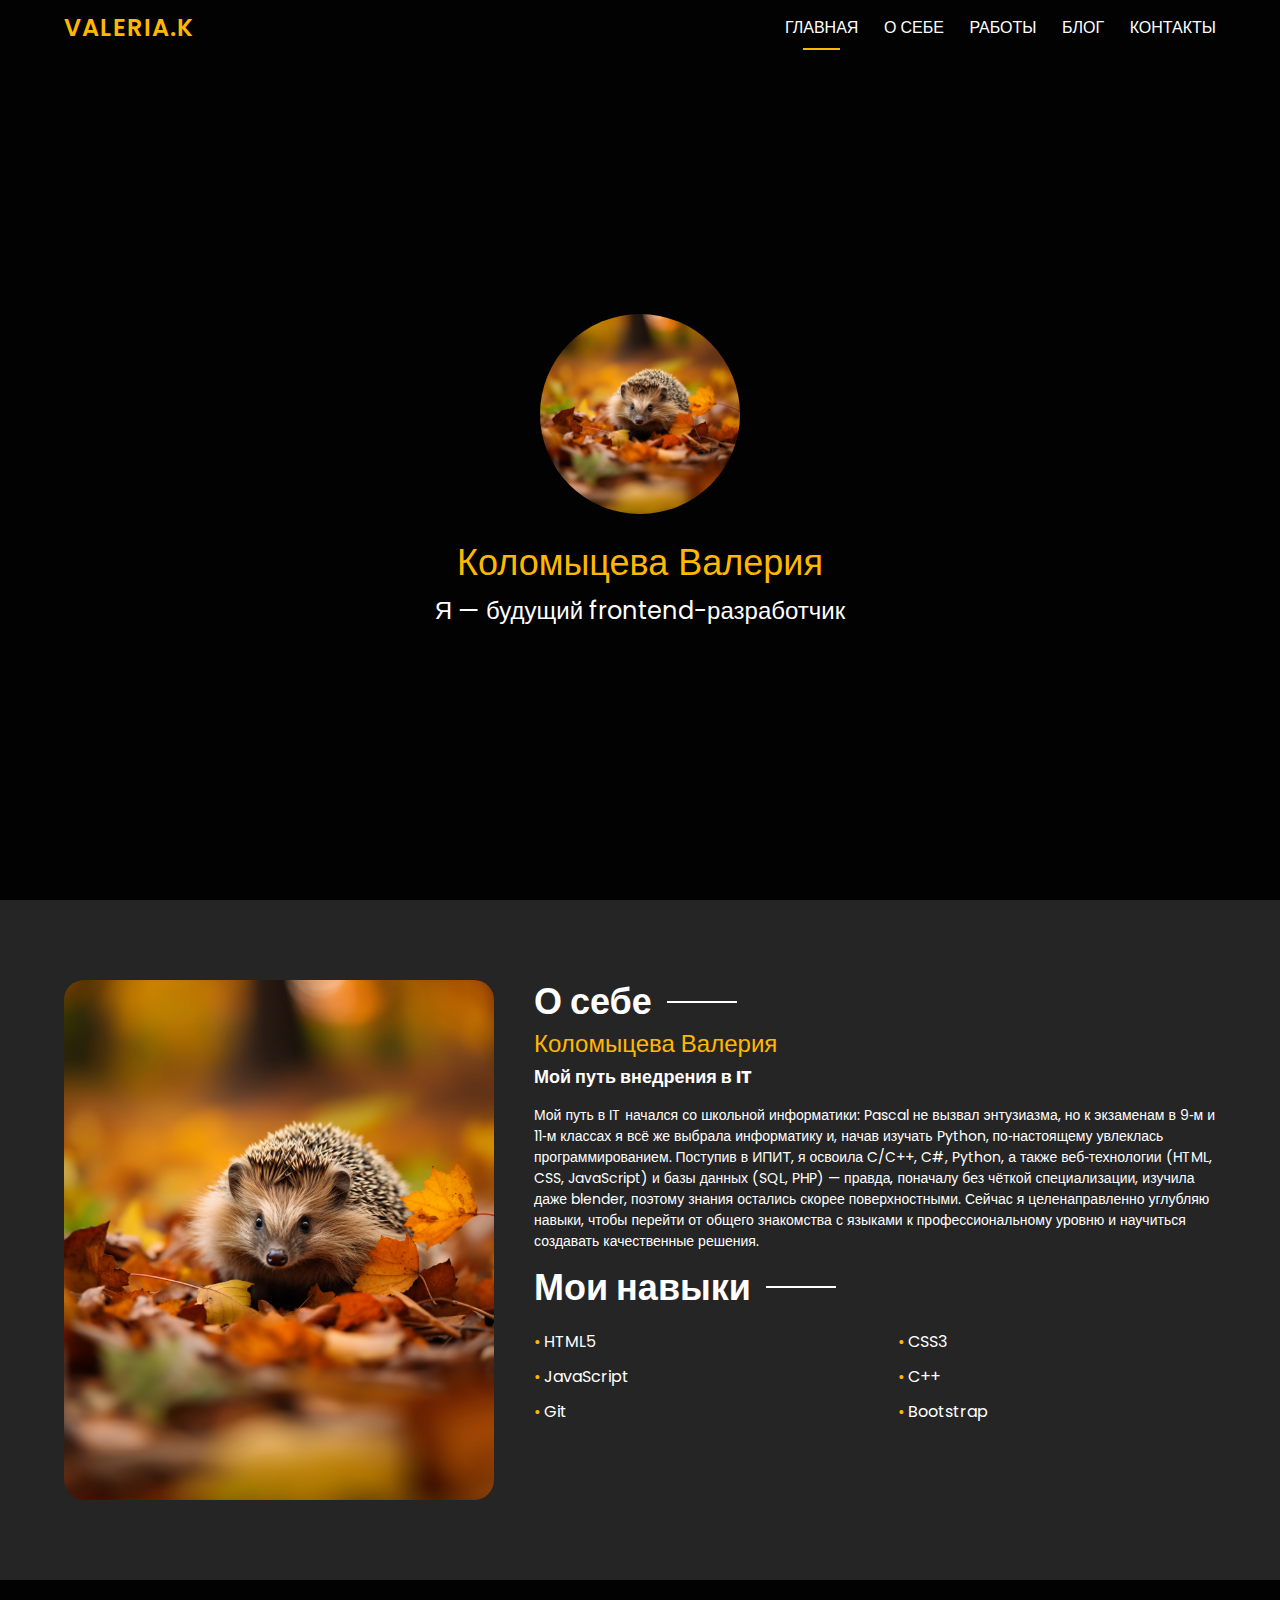
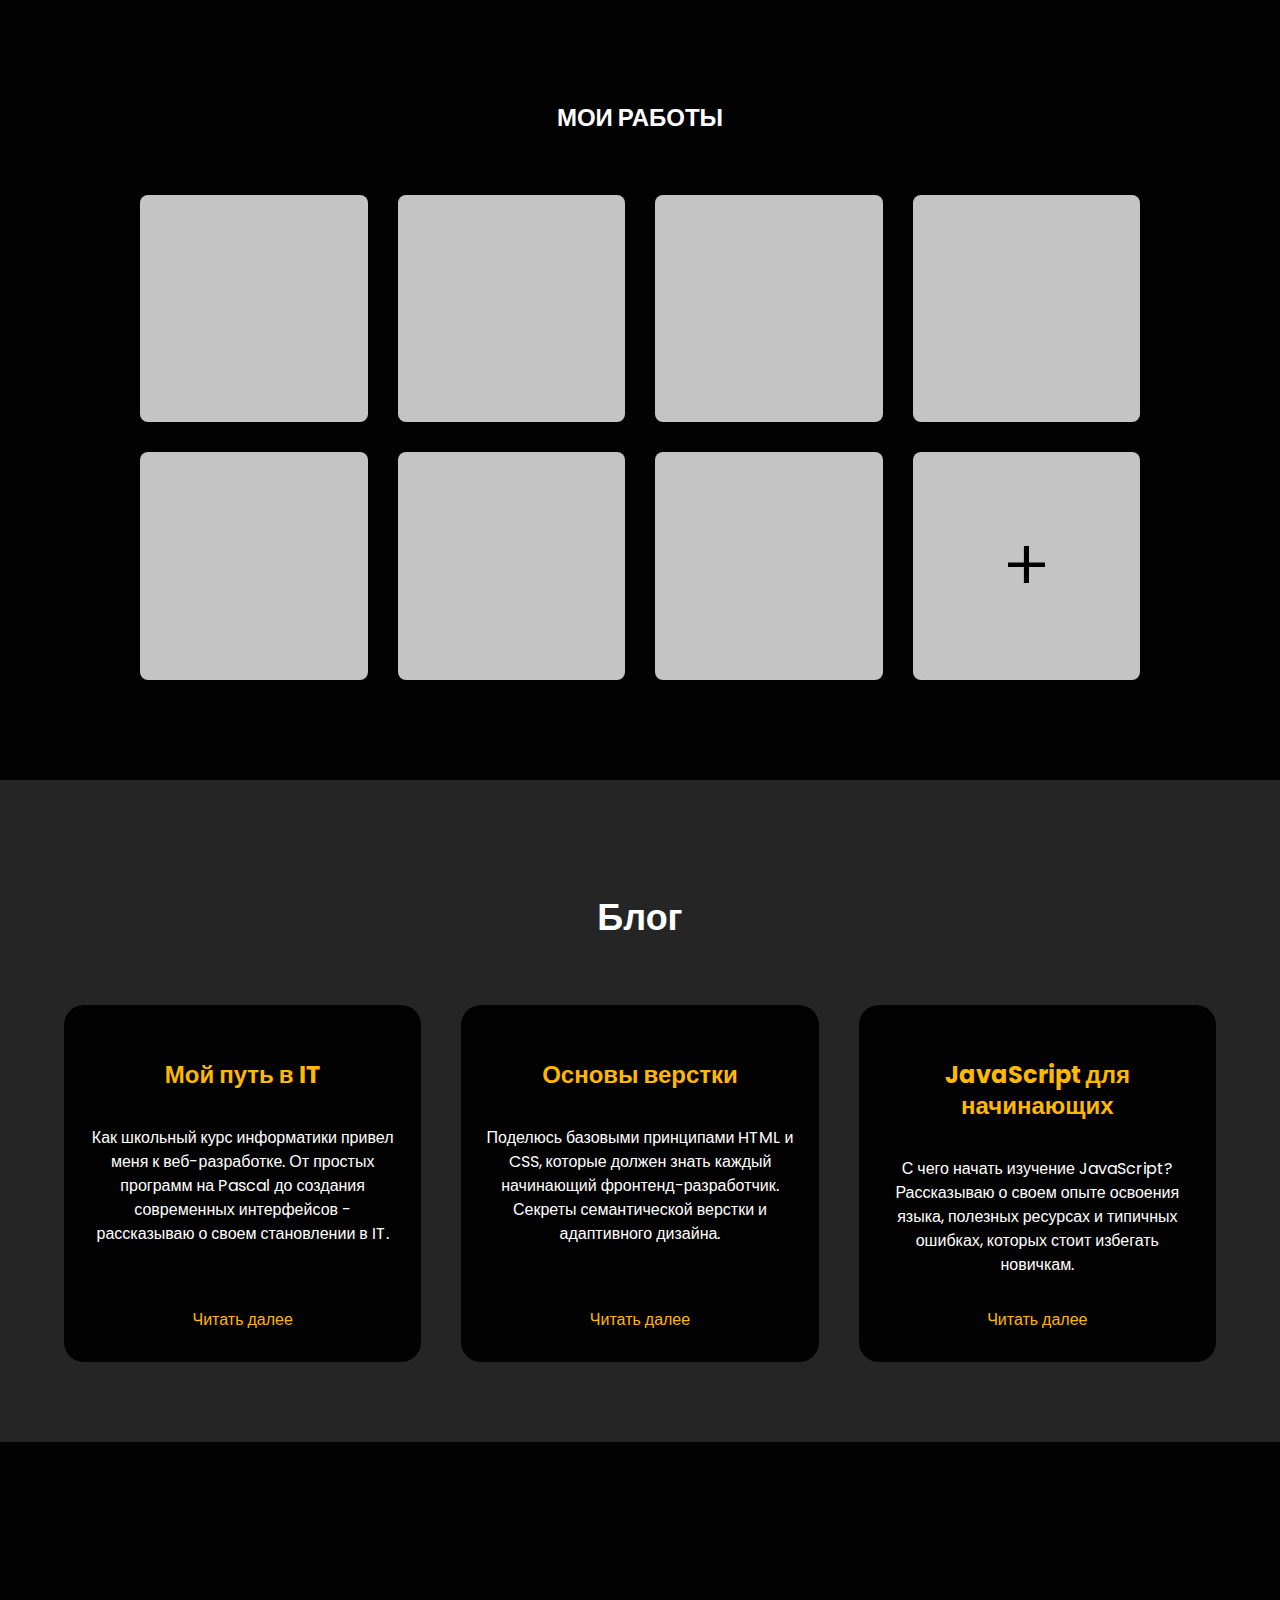
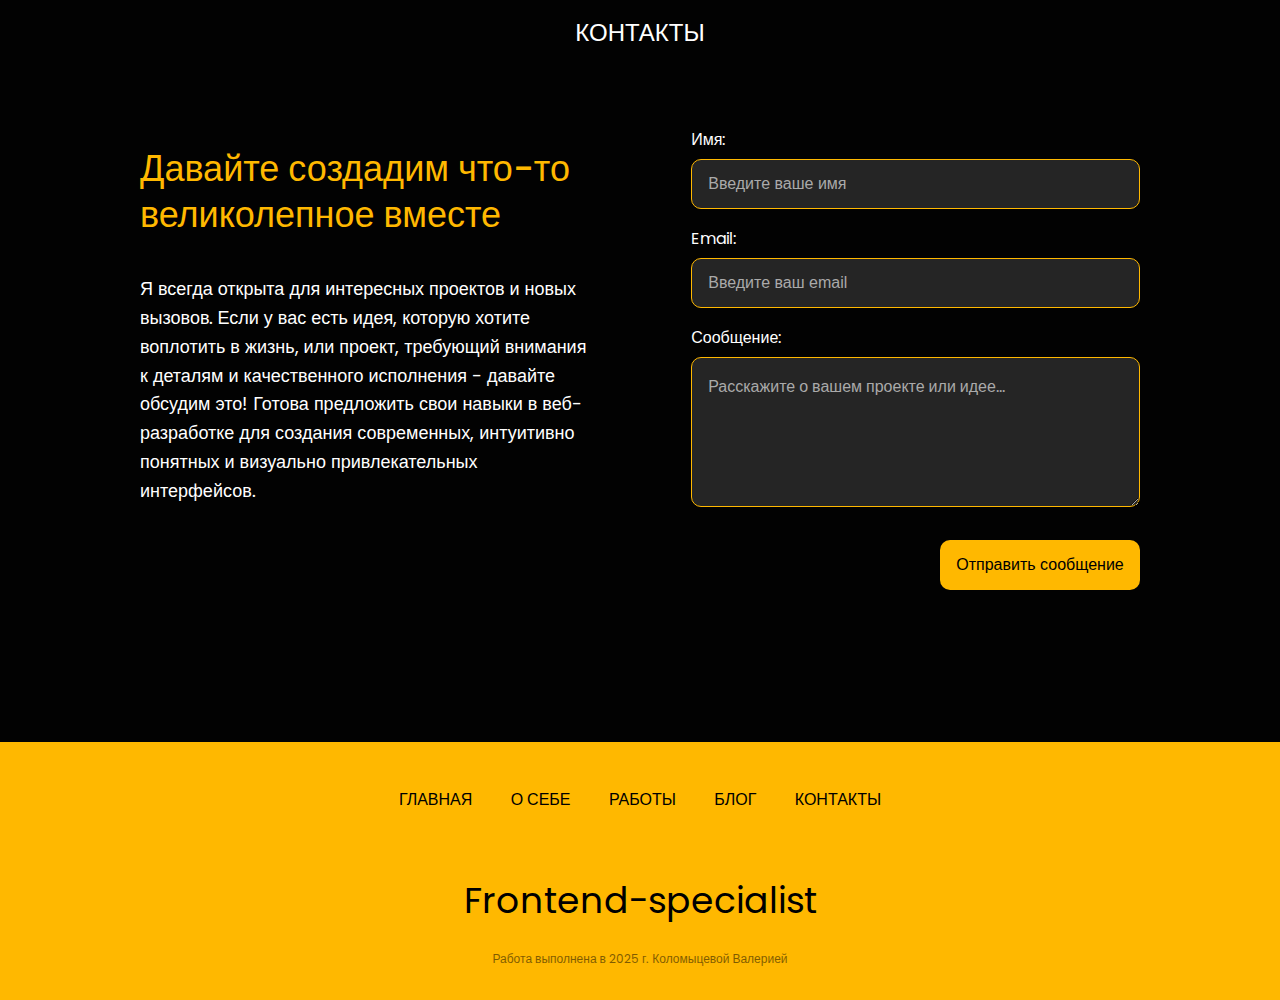
<file: lesson_3/3_homework/index.html>
<!DOCTYPE html>
<html lang="ru">

<head>
    <meta charset="UTF-8">
    <meta name="viewport" content="width=device-width, initial-scale=1.0">
    <title>Будущий frontend-разработчик</title>
    <link href="https://fonts.googleapis.com/css2?family=Poppins:wght@400;500&display=swap" rel="stylesheet">
    <link
        href="https://fonts.googleapis.com/css2?family=Montserrat:ital,wght@0,100..900;1,100..900&family=Poppins:ital,wght@0,100;0,200;0,300;0,400;0,500;0,600;0,700;0,800;0,900;1,100;1,200;1,300;1,400;1,500;1,600;1,700;1,800;1,900&display=swap"
        rel="stylesheet">
    <link rel="stylesheet" href="styles/style.css">
</head>

<body class="page">

    <header class="header">
        <div class="header__container">
            <div class="header__logo">
                <a href="#hello" class="header__logo-text">Valeria.K</a>
            </div>

            <nav class="header__menu menu">
                <ul class="menu__list">
                    <li class="menu__item menu__item--active"><a href="#hello" class="menu__link">ГЛАВНАЯ</a></li>
                    <li class="menu__item"><a href="#about" class="menu__link">О СЕБЕ</a></li>
                    <li class="menu__item"><a href="#works" class="menu__link">РАБОТЫ</a></li>
                    <li class="menu__item"><a href="#blog" class="menu__link">БЛОГ</a></li>
                    <li class="menu__item"><a href="#contact" class="menu__link">КОНТАКТЫ</a></li>
                </ul>
            </nav>
        </div>
    </header>

    <section class="hello" id="hello">
        <div class="hello__container">
            <img src="images/ижик.jpg" alt="Фото" class="hello__photo">
            <p class="hello__name">Коломыцева Валерия</p>
            <span class="hello__role">Я — будущий frontend-разработчик</span>
        </div>
    </section>

    <section class="about" id="about">
        <div class="about__container">
            <img src="images/ижик.jpg" alt="Фото" class="about__photo">
            <div class="about__content">
                <div class="about__block">
                    <div class="about__heading">
                        <h2 class="about__title">О себе</h2>
                        <div class="about__line"></div>
                    </div>
                    <p class="about__name">Коломыцева Валерия</p>
                    <h3 class="about__subtitle">Мой путь внедрения в IT</h3>
                    <p class="about__text">
                        Мой путь в IT начался со школьной информатики: Pascal не вызвал энтузиазма, но к экзаменам в 9‑м
                        и 11‑м
                        классах я всё же выбрала информатику и, начав изучать Python, по‑настоящему увлеклась
                        программированием.
                        Поступив в ИПИТ, я освоила C/C++, C#, Python, а также веб‑технологии (HTML, CSS, JavaScript) и
                        базы
                        данных (SQL, PHP) — правда, поначалу без чёткой специализации, изучила даже blender, поэтому
                        знания
                        остались скорее поверхностными. Сейчас я целенаправленно углубляю навыки, чтобы перейти от
                        общего знакомства с языками к
                        профессиональному уровню и научиться создавать качественные решения.
                    </p>
                </div>

                <div class="skills__block">
                    <div class="skills__heading">
                        <h2 class="skills__title">Мои навыки</h2>
                        <div class="skills__line"></div>
                    </div>
                    <ul class="skills__list">
                        <li class="skills__item">HTML5</li>
                        <li class="skills__item">CSS3</li>
                        <li class="skills__item">JavaScript</li>
                        <li class="skills__item">C++</li>
                        <li class="skills__item">Git</li>
                        <li class="skills__item">Bootstrap</li>
                    </ul>
                </div>
            </div>
        </div>
    </section>

    <section class="works" id="works">
        <h2 class="works__title">Мои работы</h2>
        <div class="works__grid">
            <div class="works__item"></div>
            <div class="works__item"></div>
            <div class="works__item"></div>
            <div class="works__item"></div>
            <div class="works__item"></div>
            <div class="works__item"></div>
            <div class="works__item"></div>
            <div class="works__item works__item--plus">+</div>
        </div>
    </section>

    <section class="blog" id="blog">
        <h2 class="blog__title">Блог</h2>
        <div class="blog__container">
            <article class="blog__card">
                <h3 class="blog__card-title">Мой путь в IT</h3>
                <p class="blog__card-text">
                    Как школьный курс информатики привел меня к веб-разработке.
                    От простых программ на Pascal до создания современных интерфейсов -
                    рассказываю о своем становлении в IT.
                </p>
                <a href="#" class="blog__card-link">Читать далее</a>
            </article>

            <article class="blog__card">
                <h3 class="blog__card-title">Основы верстки</h3>
                <p class="blog__card-text">
                    Поделюсь базовыми принципами HTML и CSS, которые должен знать каждый начинающий
                    фронтенд-разработчик.
                    Секреты семантической верстки и адаптивного дизайна.
                </p>
                <a href="#" class="blog__card-link">Читать далее</a>
            </article>

            <article class="blog__card">
                <h3 class="blog__card-title">JavaScript для начинающих</h3>
                <p class="blog__card-text">
                    С чего начать изучение JavaScript? Рассказываю о своем опыте освоения языка,
                    полезных ресурсах и типичных ошибках, которых стоит избегать новичкам.
                </p>
                <a href="#" class="blog__card-link">Читать далее</a>
            </article>
        </div>
    </section>

    <section class="contact-section" id="contact">
        <h2 class="contact-section__title">КОНТАКТЫ</h2>
        <div class="contact-section__container">
            <div class="contact-section__description">
                <div class="contact-section__subtitle">
                    <p>Давайте создадим что-то великолепное вместе</p>
                </div>
                <div class="contact-section__content">
                    Я всегда открыта для интересных проектов и новых вызовов. Если у вас есть идея, которую хотите
                    воплотить в жизнь, или проект, требующий внимания к деталям и качественного исполнения - давайте
                    обсудим это! Готова предложить свои навыки в веб-разработке для создания современных, интуитивно
                    понятных и визуально привлекательных интерфейсов.
                </div>
            </div>
            <form class="contact-section__form" action="#" method="post">
                <label class="contact-section__label" for="name">Имя:</label>
                <input class="contact-section__input" type="text" id="name" name="name" placeholder="Введите ваше имя"
                    required>

                <label class="contact-section__label" for="email">Email:</label>
                <input class="contact-section__input" type="email" id="email" name="email"
                    placeholder="Введите ваш email" required>

                <label class="contact-section__label" for="message">Сообщение:</label>
                <textarea class="contact-section__textarea" id="message" name="message"
                    placeholder="Расскажите о вашем проекте или идее..." required></textarea>

                <button class="contact-section__button" type="submit">Отправить сообщение</button>
            </form>
        </div>
    </section>

    <footer class="footer">
        <nav class="footer__nav">
            <a href="#hello" class="footer__link">ГЛАВНАЯ</a>
            <a href="#about" class="footer__link">О СЕБЕ</a>
            <a href="#works" class="footer__link">РАБОТЫ</a>
            <a href="#blog" class="footer__link">БЛОГ</a>
            <a href="#contact" class="footer__link">КОНТАКТЫ</a>
        </nav>
        <p class="footer__title">Frontend-specialist</p>
        <p class="footer__bottom-text">Работа выполнена в 2025 г. Коломыцевой Валерией</p>
    </footer>

</body>

</html>
</file>
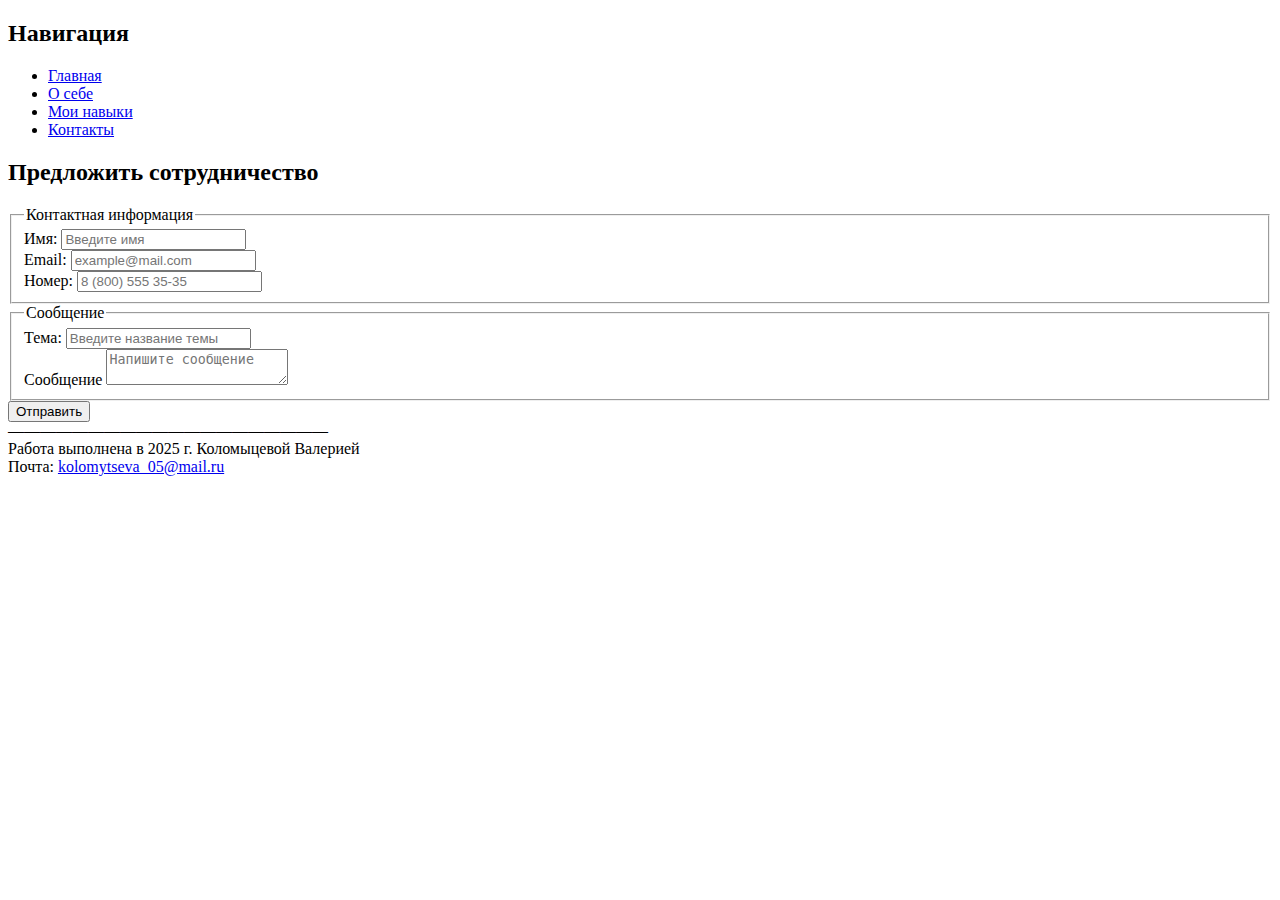
<file: lesson_2/contact.html>
<!DOCTYPE html>
<html lang="en">

<head>
    <meta charset="UTF-8">
    <meta name="viewport" content="width=device-width, initial-scale=1.0">
    <title>Сотрудничество</title>
</head>

<body>
    <header>
        <h2>Навигация</h2>
        <nav>
            <ul>
                <li><a href="index.html#main">Главная</a></li>
                <li><a href="index.html#about">О себе</a></li>
                <li><a href="index.html#skills">Мои навыки</a></li>
                <li><a href="index.html#contact">Контакты</a></li>
            </ul>
        </nav>
    </header>

    <section>
        <h2>Предложить сотрудничество</h2>
        <form action="#" method="post" novalidate>
            <fieldset>
                <legend>Контактная информация</legend>
                <div>
                    <div>
                        <label for="name">Имя:</label>
                        <input type="text" id="name" placeholder="Введите имя">
                    </div>

                    <div>
                        <label for="email">Email:</label>
                        <input type="email" id="email" placeholder="example@mail.com">
                    </div>

                    <div>
                        <label for="phone">Номер:</label>
                        <input type="tel" id="phone" placeholder="8 (800) 555 35-35">
                    </div>
                </div>
            </fieldset>

            <fieldset>
                <legend>Сообщение</legend>
                <div>
                    <div>
                        <label for="thema">Тема:</label>
                        <input type="text" id="thema" placeholder="Введите название темы">
                    </div>

                    <div>
                        <label for="message">Сообщение</label>
                        <textarea id="message" placeholder="Напишите сообщение"></textarea>
                    </div>
                </div>
            </fieldset>
            <button type="submit">Отправить</button>
        </form>
    </section>

    <footer>
        ―――――――――――――――――――― <br>
        Работа выполнена в 2025 г. Коломыцевой Валерией <br>
        Почта: <a href="#">kolomytseva_05@mail.ru</a>
    </footer>
</body>

</html>
</file>
<file: lesson_3/3_homework/styles/style.css>
body.page {
    font-family: "Poppins", sans-serif;
    background-color: #020202;
    color: #fff;
    margin: 0;
    text-align: center;
    overflow-x: hidden;
}

.header {
    position: fixed;
    top: 0;
    width: 100%;
    background-color: #020202;
    display: flex;
    justify-content: center;
    z-index: 100;
    padding: 0 5%;
    box-sizing: border-box;
}

.header__container {
    display: flex;
    align-items: center;
    justify-content: space-between;
    width: 100%;
    max-width: 1200px;
    padding: 10px 0;
    flex-wrap: wrap;
}

.header__logo-text {
    font-size: clamp(20px, 4vw, 24px);
    font-weight: 600;
    color: #ffb800;
    text-decoration: none;
    text-transform: uppercase;
    letter-spacing: 1px;
}

.menu__list {
    list-style: none;
    display: flex;
    gap: clamp(15px, 2vw, 30px);
    padding: 0;
    margin: 0;
    flex-wrap: wrap;
    justify-content: center;
}

.menu__link {
    text-decoration: none;
    color: #fff;
    font-size: clamp(12px, 2vw, 16px);
    text-transform: uppercase;
    position: relative;
    transition: color 0.3s;
    padding: 5px 0;
}

.menu__item--active .menu__link::after,
.menu__link:hover::after {
    content: "";
    position: absolute;
    width: 50%;
    height: 2px;
    background-color: #ffb800;
    bottom: -6px;
    left: 25%;
}

.hello {
    background-color: #020202;
    min-height: 100vh;
    display: flex;
    align-items: center;
    justify-content: center;
    padding: clamp(60px, 10vw, 80px) 5% clamp(30px, 5vw, 40px);
    box-sizing: border-box;
}

.hello__container {
    text-align: center;
}

.hello__photo {
    width: clamp(120px, 25vw, 200px);
    height: clamp(120px, 25vw, 200px);
    border-radius: 50%;
    object-fit: cover;
    margin-bottom: clamp(15px, 3vw, 20px);
}

.hello__name {
    color: #ffb800;
    font-size: clamp(24px, 6vw, 36px);
    margin: 0 0 clamp(8px, 2vw, 10px) 0;
    line-height: 1.2;
}

.hello__role {
    color: #ffffff;
    font-size: clamp(16px, 4vw, 24px);
    line-height: 1.3;
}

.about {
    background-color: #252525;
    color: #fff;
    padding: clamp(40px, 8vw, 80px) 5%;
}

.about__container {
    display: flex;
    gap: clamp(20px, 4vw, 40px);
    align-items: flex-start;
    max-width: 1200px;
    margin: 0 auto;
    flex-direction: column;
}

.about__photo {
    width: 100%;
    max-width: 430px;
    height: auto;
    aspect-ratio: 430/520;
    border-radius: 20px;
    object-fit: cover;
    margin: 0 auto;
}

.about__content {
    text-align: left;
    flex: 1;
    width: 100%;
}

.about__heading,
.skills__heading {
    display: flex;
    align-items: center;
    gap: clamp(10px, 2vw, 15px);
    margin-bottom: 5px;
    flex-wrap: wrap;
}

.about__title,
.skills__title {
    font-size: clamp(24px, 5vw, 36px);
    margin: 0;
    line-height: 1.2;
}

.about__line,
.skills__line {
    width: clamp(40px, 8vw, 70px);
    height: 2px;
    background-color: #fff;
    flex-shrink: 0;
}

.about__name {
    color: #ffb800;
    font-size: clamp(18px, 4vw, 24px);
    margin: clamp(3px, 1vw, 5px) 0;
    line-height: 1.3;
}

.about__subtitle {
    font-size: clamp(14px, 3vw, 18px);
    margin: 0;
    line-height: 1.4;
}

.about__text {
    font-size: clamp(12px, 2.5vw, 14px);
    line-height: 1.5;
    max-width: 100%;
    margin-top: clamp(10px, 2vw, 15px);
}

.skills__list {
    display: grid;
    grid-template-columns: repeat(auto-fit, minmax(120px, 1fr));
    gap: clamp(8px, 2vw, 10px) clamp(20px, 4vw, 40px);
    list-style: none;
    padding: 0;
    margin: clamp(15px, 3vw, 20px) 0 0 0;
}

.skills__item::before {
    content: "• ";
    color: #ffb800;
}

.works {
    background-color: #020202;
    padding: clamp(40px, 8vw, 100px) 5%;
    text-align: center;
}

.works__title {
    font-size: clamp(18px, 4vw, 24px);
    text-transform: uppercase;
    margin-bottom: clamp(30px, 6vw, 60px);
}

.works__grid {
    display: grid;
    grid-template-columns: repeat(auto-fit, minmax(150px, 1fr));
    gap: clamp(15px, 3vw, 30px);
    max-width: 1000px;
    margin: 0 auto;
}

.works__item {
    background-color: #c4c4c4;
    aspect-ratio: 1 / 1;
    border-radius: 8px;
    display: flex;
    align-items: center;
    justify-content: center;
    min-height: 120px;
}

.works__item--plus {
    background-color: #c4c4c4;
    font-size: clamp(36px, 8vw, 72px);
    font-weight: 300;
    color: #000;
}

.blog {
    background-color: #252525;
    color: #fff;
    padding: clamp(40px, 8vw, 80px) 5%;
    display: flex;
    flex-direction: column;
    align-items: center;
    justify-content: center;
    text-align: center;
    font-family: 'Poppins', sans-serif;
}

.blog__title {
    font-size: clamp(24px, 5vw, 36px);
    margin-bottom: clamp(30px, 6vw, 60px);
}

.blog__container {
    display: grid;
    grid-template-columns: repeat(auto-fit, minmax(280px, 1fr));
    gap: clamp(20px, 4vw, 40px);
    max-width: 1200px;
    width: 100%;
}

.blog__card {
    background-color: #020202;
    border-radius: 20px;
    padding: clamp(20px, 4vw, 30px) clamp(15px, 3vw, 20px);
    display: flex;
    flex-direction: column;
    justify-content: space-between;
    transition: transform 0.3s ease, box-shadow 0.3s ease;
    min-height: 250px;
}

.blog__card:hover {
    transform: translateY(-10px);
    box-shadow: 0 8px 20px rgba(255, 184, 0, 0.3);
}

.blog__card-title {
    font-size: clamp(18px, 4vw, 24px);
    color: #FFB800;
    margin-bottom: clamp(15px, 3vw, 20px);
    line-height: 1.3;
}

.blog__card-text {
    font-size: clamp(14px, 2.5vw, 16px);
    color: #fff;
    margin-bottom: clamp(20px, 4vw, 30px);
    line-height: 1.5;
    flex-grow: 1;
}

.blog__card-link {
    color: #FFB800;
    font-size: clamp(14px, 2.5vw, 16px);
    text-decoration: none;
    font-weight: 500;
    transition: color 0.3s ease;
}

.blog__card-link:hover {
    color: #fff;
}

.contact-section {
    background-color: #020202;
    padding: clamp(40px, 8vw, 100px) 5%;
    text-align: center;
    display: flex;
    flex-direction: column;
    justify-content: center;
    align-items: center;
    width: 100%;
    min-height: 100vh;
    box-sizing: border-box;
}

.contact-section__title {
    font-size: clamp(18px, 4vw, 24px);
    text-transform: uppercase;
    margin-bottom: clamp(30px, 6vw, 60px);
    color: #fff;
    font-weight: 400;
}

.contact-section__container {
    display: flex;
    flex-direction: column;
    text-align: left;
    gap: clamp(25px, 5vw, 50px);
    width: 100%;
    max-width: 800px;
}

.contact-section__description {
    color: #fff;
    text-align: center;
}

.contact-section__subtitle {
    font-size: clamp(24px, 5vw, 36px);
    color: #FFB800;
    margin-bottom: clamp(20px, 4vw, 30px);
    line-height: 1.3;
    font-weight: 500;
}

.contact-section__content {
    margin-top: clamp(15px, 3vw, 20px);
    width: 100%;
    max-width: 500px;
    margin: 0 auto;
    font-size: clamp(14px, 3vw, 18px);
    line-height: 1.6;
    color: #ffffff;
}

.contact-section__form {
    color: #fff;
    display: flex;
    flex-direction: column;
    width: 100%;
    max-width: 400px;
    margin: 0 auto;
}

.contact-section__label {
    margin-top: clamp(12px, 2vw, 17px);
    margin-bottom: clamp(5px, 1vw, 7px);
    font-size: clamp(14px, 2.5vw, 16px);
}

.contact-section__input {
    background: #252525;
    padding: clamp(12px, 2vw, 16px);
    border-radius: 10px;
    width: 100%;
    height: clamp(45px, 8vw, 50px);
    border: 1px solid #FFB800;
    color: #fff;
    font-size: clamp(14px, 2.5vw, 16px);
    outline: none;
    box-sizing: border-box;
}

.contact-section__input::placeholder {
    color: #aaa;
}

.contact-section__textarea {
    background: #252525;
    font-family: 'Poppins', sans-serif;
    border-radius: 10px;
    padding: clamp(12px, 2vw, 16px);
    width: 100%;
    min-height: clamp(120px, 25vw, 150px);
    border: 1px solid #FFB800;
    color: #fff;
    font-size: clamp(14px, 2.5vw, 16px);
    outline: none;
    resize: vertical;
    box-sizing: border-box;
}

.contact-section__textarea::placeholder {
    color: #aaa;
}

.contact-section__button {
    display: block;
    margin-left: auto;
    margin-top: clamp(20px, 4vw, 33px);
    background: #FFB800;
    border-radius: 10px;
    height: clamp(45px, 8vw, 50px);
    width: 100%;
    max-width: 200px;
    border: none;
    color: #000;
    font-size: clamp(14px, 2.5vw, 16px);
    font-weight: 500;
    cursor: pointer;
    transition: all 0.3s ease;
}

.contact-section__button:hover {
    background: #ffd347;
    transform: translateY(-2px);
}

.footer {
    background-color: #FFB800;
    color: #000;
    text-align: center;
    padding: clamp(25px, 5vw, 40px) 5% clamp(15px, 3vw, 20px);
    display: flex;
    flex-direction: column;
    justify-content: center;
}

.footer__nav {
    display: flex;
    justify-content: center;
    gap: clamp(15px, 3vw, 40px);
    margin-bottom: clamp(15px, 3vw, 20px);
    flex-wrap: wrap;
}

.footer__link {
    text-decoration: none;
    color: #000;
    font-family: 'Poppins', sans-serif;
    font-size: clamp(12px, 2.5vw, 16px);
    text-transform: uppercase;
    transition: 0.3s;
    padding: 5px 0;
}

.footer__link:hover {
    opacity: 0.7;
}

.footer__title {
    font-size: clamp(24px, 5vw, 36px);
    font-family: 'Poppins', sans-serif;
    margin-bottom: clamp(8px, 2vw, 10px);
}

.footer__bottom-text {
    font-size: clamp(10px, 2vw, 12px);
    font-family: 'Poppins', sans-serif;
    opacity: 0.5;
}

@media (min-width: 768px) {
    .about__container {
        flex-direction: row;
        text-align: left;
    }
    
    .about__photo {
        width: 430px;
        height: 520px;
        margin: 0;
    }
    
    .works__grid {
        grid-template-columns: repeat(4, 1fr);
    }
    
    .blog__container {
        grid-template-columns: repeat(3, 1fr);
    }
    
    .contact-section__container {
        flex-direction: row;
        gap: clamp(40px, 8vw, 120px);
        max-width: 1000px;
    }
    
    .contact-section__description {
        text-align: left;
        flex: 1;
    }
    
    .contact-section__form {
        flex: 1;
        max-width: none;
    }
    
    .contact-section__content {
        margin: clamp(15px, 3vw, 20px) 0 0 0;
        max-width: none;
    }
    
    .contact-section__button {
        width: 200px;
    }
}

@media (min-width: 1024px) {
    .header__container {
        flex-wrap: nowrap;
    }
    
    .menu__list {
        flex-wrap: nowrap;
    }
    
    .about__content {
        text-align: left;
    }
    
    .about__heading,
    .skills__heading {
        justify-content: flex-start;
    }
    
    .skills__list {
        grid-template-columns: repeat(2, auto);
        justify-items: start;
    }
}

@media (max-width: 480px) {
    .header {
        position: static;
    }
    
    .header__container {
        flex-direction: column;
        gap: 15px;
    }
    
    .menu__list {
        gap: 10px;
    }
    
    .hello {
        padding-top: 40px;
        min-height: auto;
    }
    
    .works__grid {
        grid-template-columns: repeat(2, 1fr);
    }
    
    .footer__nav {
        flex-direction: column;
        gap: 10px;
    }
}
</file>
